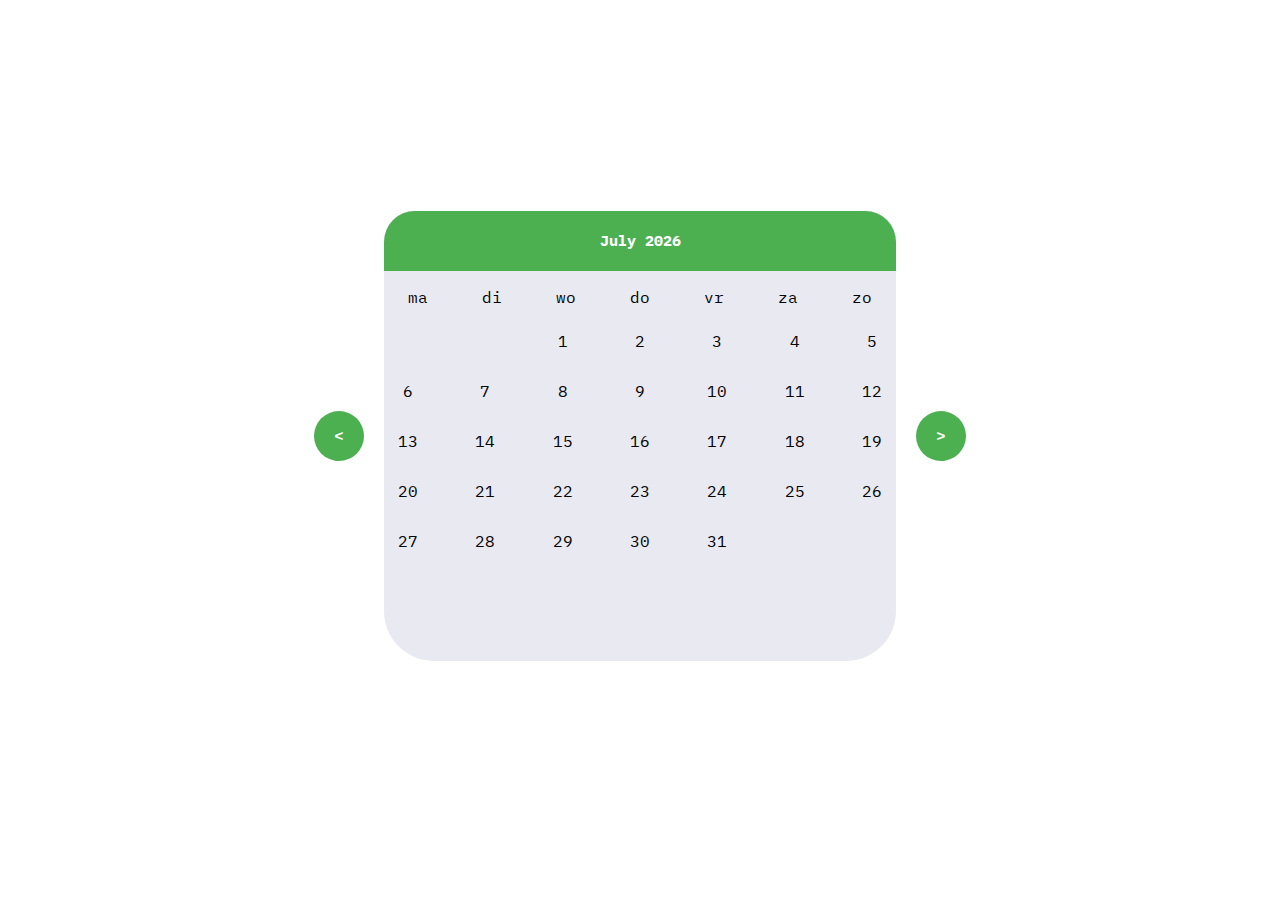
<file: index.html>
<!DOCTYPE html>
<html lang="en">
  <head>
    <meta charset="UTF-8" />
    <meta name="viewport" content="width=device-width, initial-scale=1.0" />
    <link rel="stylesheet" href="./css/stylesheet.css" />
    <script src="./js/app.js" defer></script>
    <link rel="preconnect" href="https://fonts.googleapis.com" />
    <link rel="preconnect" href="https://fonts.gstatic.com" crossorigin />
    <link
      href="https://fonts.googleapis.com/css2?family=IBM+Plex+Mono:ital,wght@0,100;0,200;0,300;0,400;0,500;0,600;0,700;1,100;1,200;1,300;1,400;1,500;1,600;1,700&family=Roboto:ital,wght@0,100..900;1,100..900&display=swap"
      rel="stylesheet"
    />
    <title>Calender</title>
  </head>
  <body>
    <button id="left_button" onclick="buttons('left')" class="buttons">
      <
    </button>
    <div id="calander">
      <div id="month"></div>
      <div id="calander_days">
        <div id="row_days" class="rows">
          <div><p>ma</p></div>
          <div><p>di</p></div>
          <div><p>wo</p></div>
          <div><p>do</p></div>
          <div><p>vr</p></div>
          <div><p>za</p></div>
          <div><p>zo</p></div>
        </div>
        <div id="days" class="rows"></div>
      </div>
    </div>
    <button id="right_button" onclick="buttons('right')" class="buttons">
      >
    </button>
  </body>
</html>
</file>
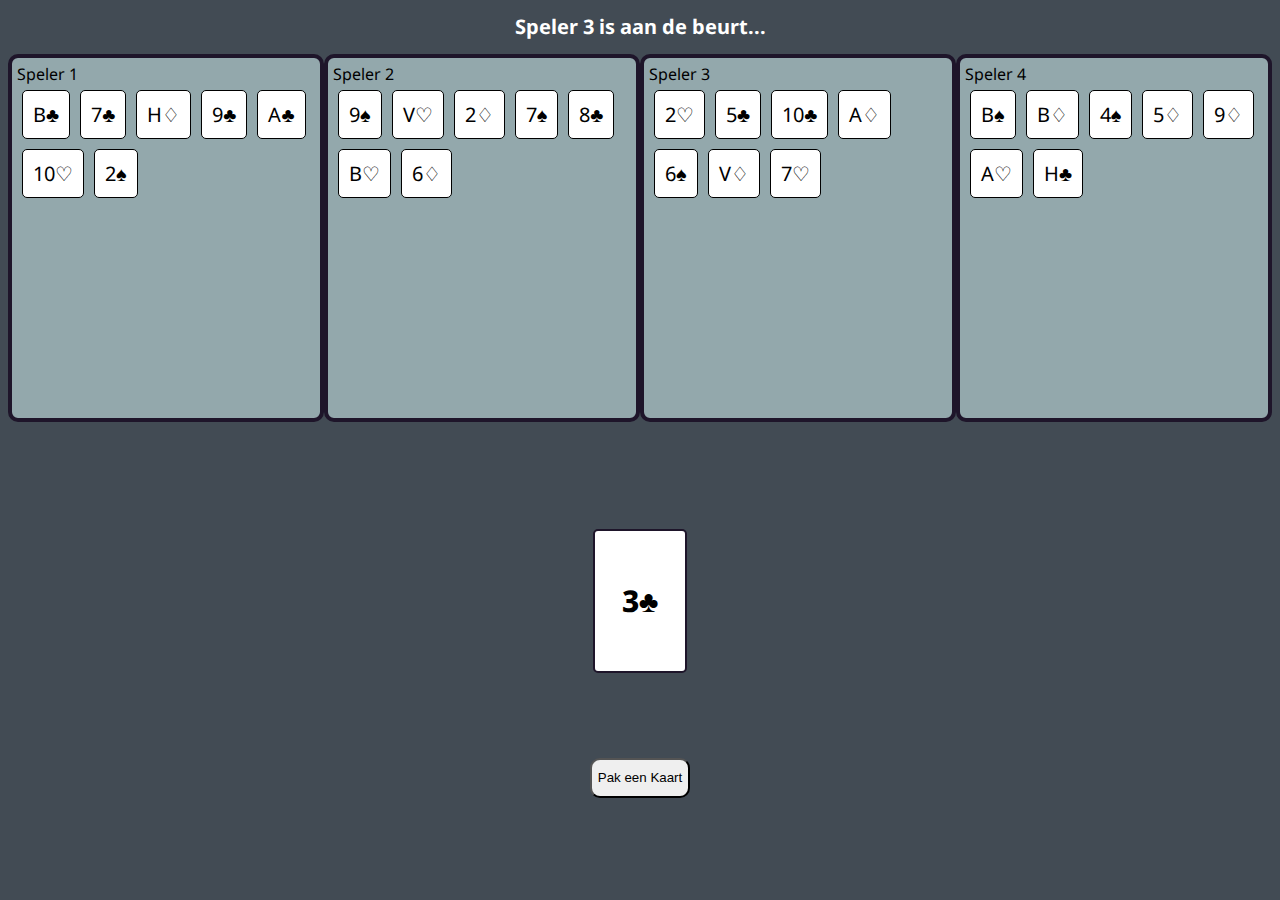
<file: Kaartspel/index.html>
<!DOCTYPE html>
<html lang="en">
  <head>
    <meta charset="UTF-8" />
    <meta name="viewport" content="width=device-width, initial-scale=1.0" />
    <script src="js/main.js" defer></script>
    <link rel="stylesheet" href="css/style.css" />
    <link rel="preconnect" href="https://fonts.googleapis.com" />
    <link rel="preconnect" href="https://fonts.gstatic.com" crossorigin />
    <link
      href="https://fonts.googleapis.com/css2?family=Noto+Sans:ital,wght@0,100..900;1,100..900&display=swap"
      rel="stylesheet"
    />
    <title>Document</title>
  </head>
  <body>
    <h1 id="gameTitle">Speler 1 is aan de beurt</h1>
    <div id="decks">
      <div id="deck1" class="deck">
        <div class="title">Speler 1</div>
        <div class="hand"></div>
      </div>
      <div id="deck2" class="deck">
        <div class="title">Speler 2</div>
        <div class="hand"></div>
      </div>
      <div id="deck3" class="deck">
        <div class="title">Speler 3</div>
        <div class="hand"></div>
      </div>
      <div id="deck4" class="deck">
        <div class="title">Speler 4</div>
        <div class="hand"></div>
      </div>
    </div>
    <div id="middle-game">
      <div id="aflegstapel"></div>
    </div>
    <div id="lower-game">
      <button id="pakken-button">Pak een Kaart</button>
    </div>
  </body>
</html>
</file>
<file: css/stylesheet.css>
:root {
  font-size: 62.5%;
}

body {
  font-size: 1.6rem;
  display: flex;
  justify-content: center;
  align-items: center;
  height: 95vh;
  font-family: "IBM Plex Mono", monospace;
  gap: 2rem;
}
#calander {
  background-color: rgb(233, 233, 241);
  border-radius: 3rem 3rem 5rem 5rem;
  width: 40vw;
  height: 50vh;
}
#month {
  background-color: #4caf50;
  color: #fff;
  text-align: center;
  padding: 15px 0;
  border-radius: 3.1rem 3.1rem 0rem 0rem;
  font-size: 1.5rem;
  font-weight: bold;
}
.rows {
  display: grid;
  grid-template-columns: repeat(7, 1fr);
  grid-gap: 5px;
  text-align: center;
}
#month {
  height: 3rem;
  display: flex;
  justify-content: center;
  align-items: center;
}
#row_days {
  height: 4rem;
}
#days {
  gap: 3rem;
}
#calander_days {
  display: flex;
  flex-direction: column;
  gap: 2rem;
}
.buttons {
  background-color: #4caf50;
  color: #fff;
  text-align: center;
  border-style: none;
  height: 5rem;
  width: 5rem;
  border-radius: 50%;
  font-size: 1.5rem;
  font-weight: bold;
}
.buttons:hover {
  background-color: #47a34a;
}
</file>
<file: Kaartspel/css/style.css>
html {
  font-size: 62.5%;
  font-family: "Noto Sans";
}

body {
  background-color: #424b54;
}
#decks {
  width: 100%;
  height: 50vh;
  display: flex;
  justify-content: space-between;
}
.deck {
  width: 30rem;
  height: 35rem;
  border-radius: 1rem;
  border-style: solid;
  border-width: 2px;
  padding: 0.5rem;
  border-color: black;
  background-color: #93a8ac;
  font-size: 1.6rem;
}
#deck1 {
  border-color: #1e152a;
  border-width: 0.4rem;
}
#deck2 {
  border-color: #1e152a;
  border-width: 0.4rem;
}
#deck3 {
  border-color: #1e152a;
  border-width: 0.4rem;
}
#deck4 {
  border-color: #1e152a;
  border-width: 0.4rem;
}
.kaart {
  border: 1px solid rgb(0, 0, 0);
  border-radius: 0.5rem;
  padding: 1rem;
  margin: 0.5rem;
  background-color: #ffffff;
  display: inline-block;
  font-size: 2rem;
}
#gameTitle {
  color: #ffff;
  text-align: center;
}
#middle-game {
  display: flex;
  justify-content: center;
}
#aflegstapel > .kaart {
  display: flex;
  justify-content: center;
  align-items: center;
  font-size: 3rem;
  font-weight: 800;
  height: 10rem;
  width: 5rem;
  border-color: #1e152a;
  border-width: 0.2rem;
  margin: 2.5rem;
  padding: 2rem;
}
#lower-game {
  display: flex;
  justify-content: center;
  height: 10rem;
  align-items: end;
}

#pakken-button {
  height: 4rem;
  border-radius: 1rem;
}
#pakken-button:active {
  border-color: rgb(0, 0, 0);
  border-width: 0.4rem;
}
#pakken-button {
  transition-duration: 0.4s;
}

#pakken-button:hover {
  background-color: #889696; /* Green */
  color: #ffff;
}
</file>
